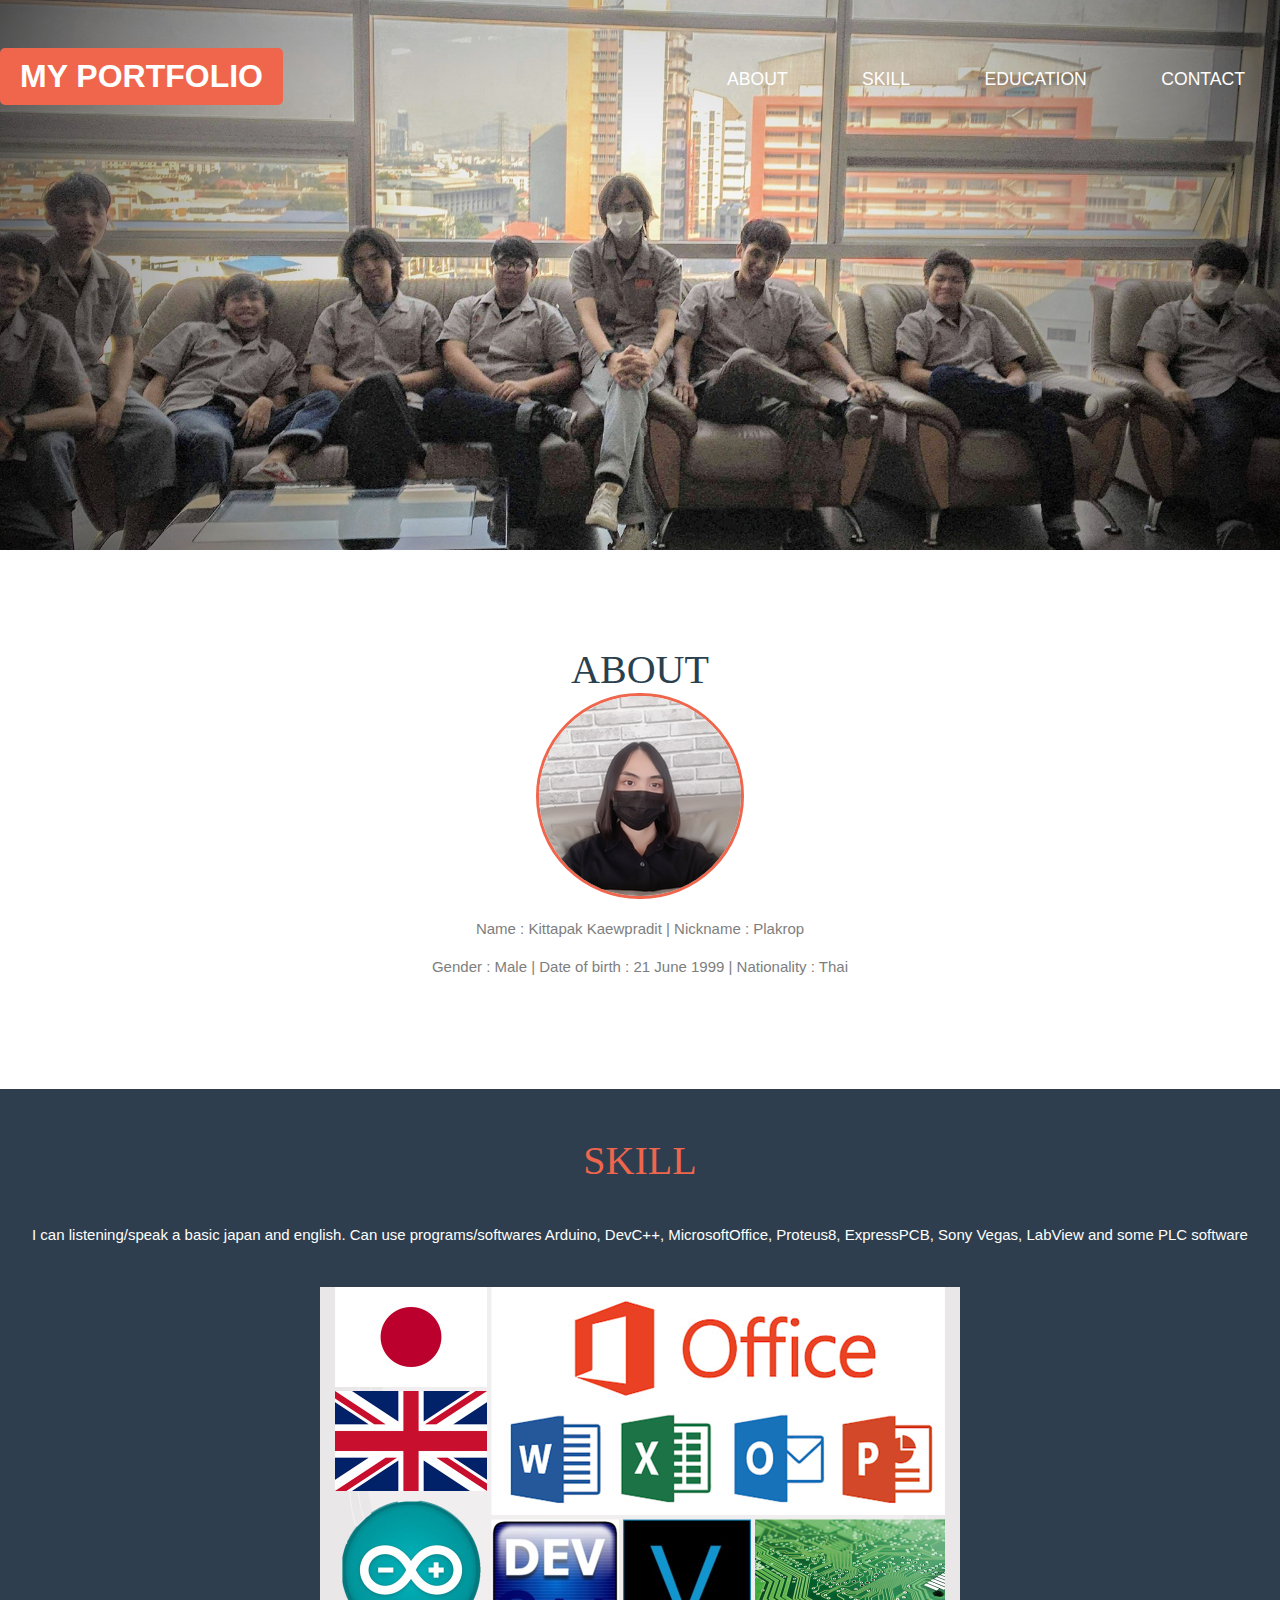
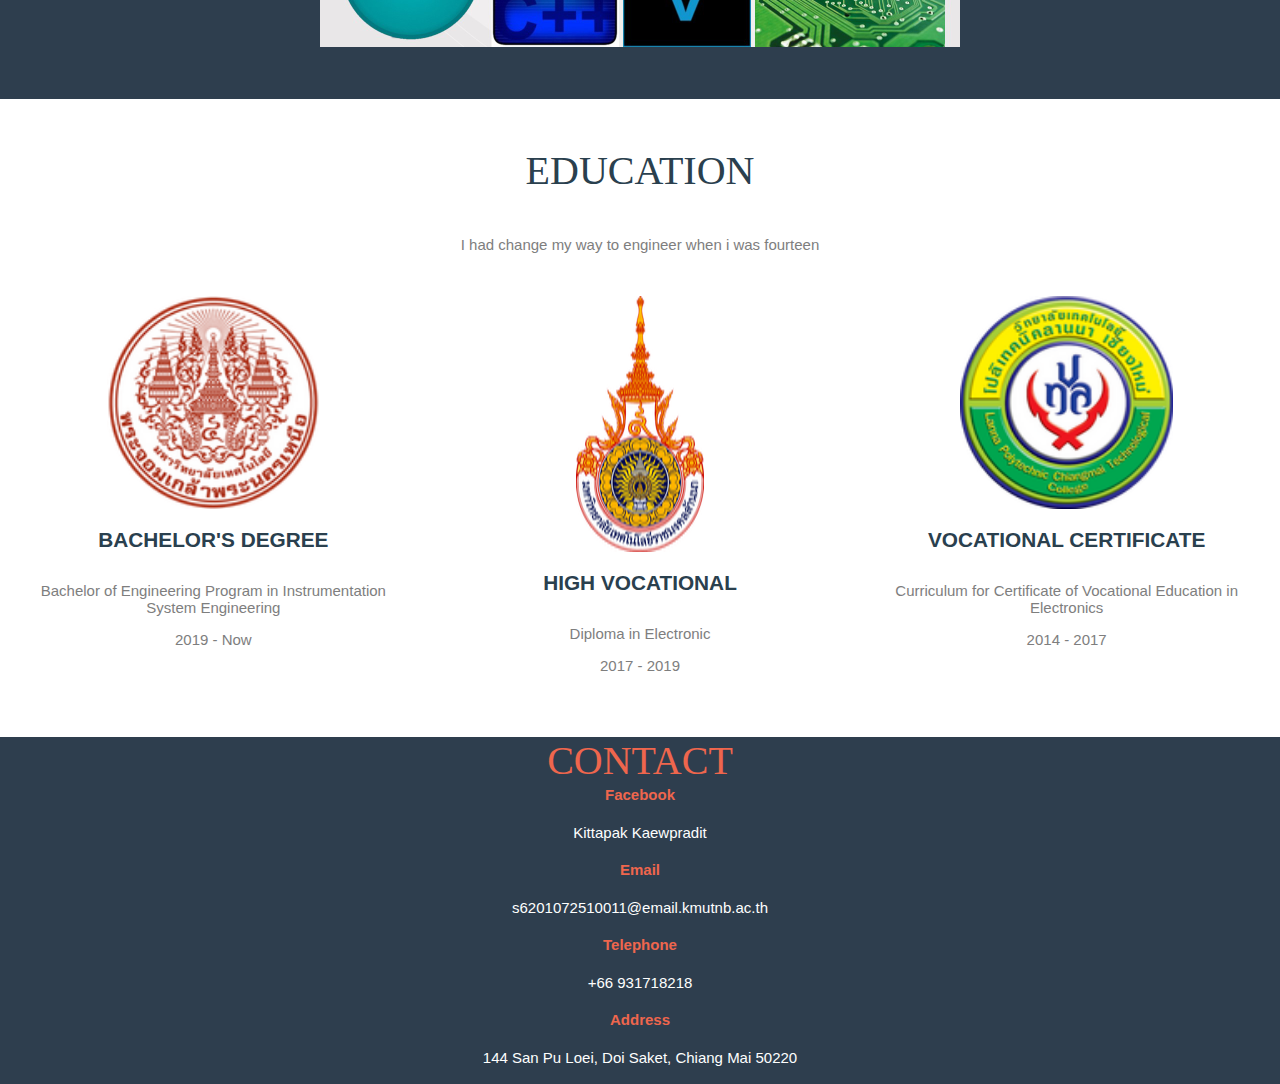
<file: index.html>
<!DOCTYPE html>
<html lang="en">
<head>
    <meta charset="UTF-8">
    <meta http-equiv="X-UA-Compatible" content="IE=edge">
    <meta name="viewport" content="width=device-width, initial-scale=1.0">
    <title>Kittapak</title>
    <link rel="stylesheet" href="css/style.css">
</head>
<body>
    <div class="header" id="head">	
            <div class="container">
                <div class="header-top">
                    <div class="logo">
                        <h1>MY PORTFOLIO</h1>
                    </div>
                        <div class="top-menu">
                            <ul class="menu">
                                    <li><a href="#about" class="scroll"><span data-hover="about">about</span></a></li>
                                    <li><a href="#skill" class="scroll"><span data-hover="skill"><span>skill</span></a></li>
                                    <li><a href="#education" class="scroll"><span data-hover="education">education</span></a></li>
                                    <li><a href="#contact" class="scroll"><span data-hover="contact">contact</span></a></li>
                            </ul>
                        </div>
                        <!-- top menu -->
                </div>
                <!-- header-top -->
            </div>
            <!-- container -->
    </div>
    <!-- header -->


        

    <section class="content">
        <div class="about-section" id="about" id="about">
            <div class="about-section" id="about" id="about">
                <div class="about-header">
                    <h3>about</h3>
                    <div class="about-img">
                        <img src="img/me.jpg" alt="">
                    </div>
                    <div class="about-text">
                        <p>Name : Kittapak Kaewpradit | Nickname : Plakrop</p>
                        <p>Gender : Male | Date of birth : 21 June 1999 | Nationality : Thai</p>

                    </div>
                    <div class="clearfix"></div>
                </div>
                <!-- about-header ends -->
            </div>
            <!-- about-section ends -->
        </div>
        <!-- about-section -->



        <div class="skill-section" id="skill" id="skill">
            <div class="skill-header">
                <h3>skill</h3>
                <p>I can listening/speak a basic japan and english. Can use programs/softwares Arduino, DevC++, MicrosoftOffice, Proteus8, ExpressPCB, Sony Vegas, LabView and some PLC software </p>
            </div>
            <div class="skill-img">
                <img width="50%" src="img/skill.jpg" alt="">
            </div>
            <div class="clearfix"></div>
        </div>
            <!-- skill-section ends -->



            <div class="education-section" id="education">
                <div class="container">
                    <div class="education-header">
                        <h3>education</h3>
                        <p>I had change my way to engineer when i was fourteen</p>
                    </div>
                    <div class="education-of-me">
                        <div class="education-grid">
                            <img width="50%" src="img/rsz_kmutnb.png" alt="">
                            <h4>Bachelor's degree</h4>
                            <p>Bachelor of Engineering Program in Instrumentation System Engineering</p>
                            <p>2019 - Now</p>
                        </div>
                        <div class="education-grid">
                            <img width="128px" height="256px"  src="img/rsz_rmutl.png" alt="">
                            <h4>High Vocational</h4>
                            <p>Diploma in Electronic</p>
                            <p>2017 - 2019</p>
                        </div>
                        <div class="education-grid">
                            <img width="50%" src="img/rsz_poly.png" alt="">
                            <h4>Vocational Certificate</h4>
                            <p>Curriculum for Certificate of Vocational Education in Electronics</p>
                            <p>2014 - 2017</p>
                        </div>
                        <div class="clearfix"></div>
                    </div>
                    <!-- education-of-me ends -->
                </div>
                <!-- container ends -->
            </div>
            <!-- education-section ends -->


  
            <div class="footer-section" id="contact" id="contact">
                <div class="container">
                    <div class="contact-header">
                        <h3>contact</h3>
                        <div class="contact-section">
                            <h4>Facebook</h4>
                            <p>Kittapak Kaewpradit</p>
                        </div>
                        <div class="contact-section">
                            <h4>Email</h4>
                            <p>s6201072510011@email.kmutnb.ac.th</p>
                        </div>
                        <div class="contact-section">
                            <h4>Telephone</h4>
                            <p>+66 931718218</p>
                        </div>
                        <div class="contact-section">
                            <h4>Address</h4>
                            <p>144 San Pu Loei, Doi Saket, Chiang Mai 50220</p>
                        </div>
                        <div class="clearfix"></div>
                    </div>
                    <!-- contact-header -->
                </div>
                <!-- container -->
            </div>
            <!-- footer-section -->
    </section>
</body>
</html>
</file>
<file: css/style.css>
body{
	padding:0 0;
	margin:0 0; 
	font-family: 'Open Sans', sans-serif;
}
    
.header{
	background: url("../img/cover.jpg");
    -webkit-background-size: cover;
	-moz-background-size: cover;
	-o-background-size: cover;
	background-size: cover;
	background-position: center;
	background-size:cover;
	min-height: 550px;
}

h1,h2,h3,h4,h5,h6{
	padding:0 0;
	margin:0 0;
}

.p{
	padding:0 0;
	margin:0 0;
}

.header-top {
	padding-top: 3em;
}

.logo{
    background: #ef664d;
    color: #fff;
    padding: 10px 20px;
    border-radius: 5px ;
	float: left;
}

.top-menu{
    float: right;
	transition: .3s ease-in-out;
}

.top-menu ul li{
	display: inline-block;
	padding: 5px 15px 0px 15px;
}

.top-menu ul li a{
	font-size: 1.1em;
	color: #fff;
	text-decoration: none;
	text-transform: uppercase;
}

.top-menu ul li a{
	font-size: 1.1em;
	color: #fff;
	text-decoration: none;
	text-transform: uppercase;
    transition: .3s ease-in-out;
    padding: 10px 20px;
	
}
.top-menu ul li a:hover {
	background: #ef664d;
    padding: 10px 20px;
    border-radius: 5px ;
	
	
}
.top-menu ul li a.active {
	color: #ef664d;
	font-weight: 600;
}


nav a {
	position: relative;
	display: inline-block;
	outline: none;
	color: #fff;
	text-decoration: none;
	text-transform: uppercase;
	letter-spacing: 1px;
	font-weight: 400;
	text-shadow: 0 0 1px rgba(255,255,255,0.3);
	font-size: 1.35em;
}

.about-section {
        padding:3em 0;
		margin-bottom: auto;
}

.about-header {
	background-color: #fff;
	text-align: center;
}

.about-header h3 {
	font-size: 2.5em;
	font-family: 'Arvo', serif;
	text-transform: uppercase;
	font-weight: 400;
	color: #2a404e;
}

.about-img {
	width: 100%;
	height: auto;
	text-align: center;
}

.about-img img {
	border: 3px solid #ef664d;
	border-radius: 103px;
}

.about-text {
	margin: 0 auto;
}

.about-text p {
	font-size: 15px;
	color: #7e7e7e;
	line-height: 1.5em;
}

.skill-section{
	padding:3em 0;
	background:#2e3e4e;
}

.skill-header{
	text-align: center;
	margin: 0 auto;
}

.skill-header h3
{
	font-size: 2.5em;
	font-family: 'Arvo', serif;
	text-transform: uppercase;
	font-weight: 400;
	color: #ef664d;
}

.skill-header p{
	line-height: 1.5em;
	
	font-size: 15px;
	color: #fefefe;
	padding: 25px 0;
}

.skill-img{
	text-align: center;
}

.education-section{
	padding:3em 0;
}

.education-header{
	text-align: center;
	margin: 0 auto;

}

.education-header h3
{
	font-size: 2.5em;
	font-family: 'Arvo', serif;
	text-transform: uppercase;
	font-weight: 400;
	color: #2a404e;
}

.education-header p{
	line-height: 1.5em;
	font-size: 15px;
	color: #7e7e7e;
	padding: 25px 0;
}

.education-sectiongrids {
	text-align: center;
}

.education-grid h4 {
	font-size: 1.3em;
	font-weight: bold;
	padding: 15px 0;
	color: #2a404e;
	text-transform: uppercase;
}

.education-of-me{
	width: 100%;
	height: auto;
	display: grid;
	grid-template-columns: 1fr 1fr 1fr;
}

.education-grid{
	text-align: center;
}

.education-grid p {
	font-size: 15px;
	color: #7e7e7e;
	padding: 0 22px;
}

.footer-section {
	width: 100%;
	height: auto;
	background: #2e3e4e;
}

.contact-header {
	display: grid;
	text-align: center;
}

.contact-header h3 {
	font-size: 2.5em;
	font-family: 'Arvo', serif;
	text-transform: uppercase;
	font-weight: 400;
	color: #ef664d;
}

.contact-header h4 {
	line-height: 1.5em;
	font-size: 15px;
	color: #ef664d;

}

.contact-header p {
	line-height: 1.5em;
	font-size: 15px;
	color: #fefefe;
}

@media only screen and (max-width: 480px) {
	.logo{
		text-align: center;
		grid-template-columns: 1fr;
	}

	.menu{
		grid-template-columns: 1fr;
	}
}
</file>
